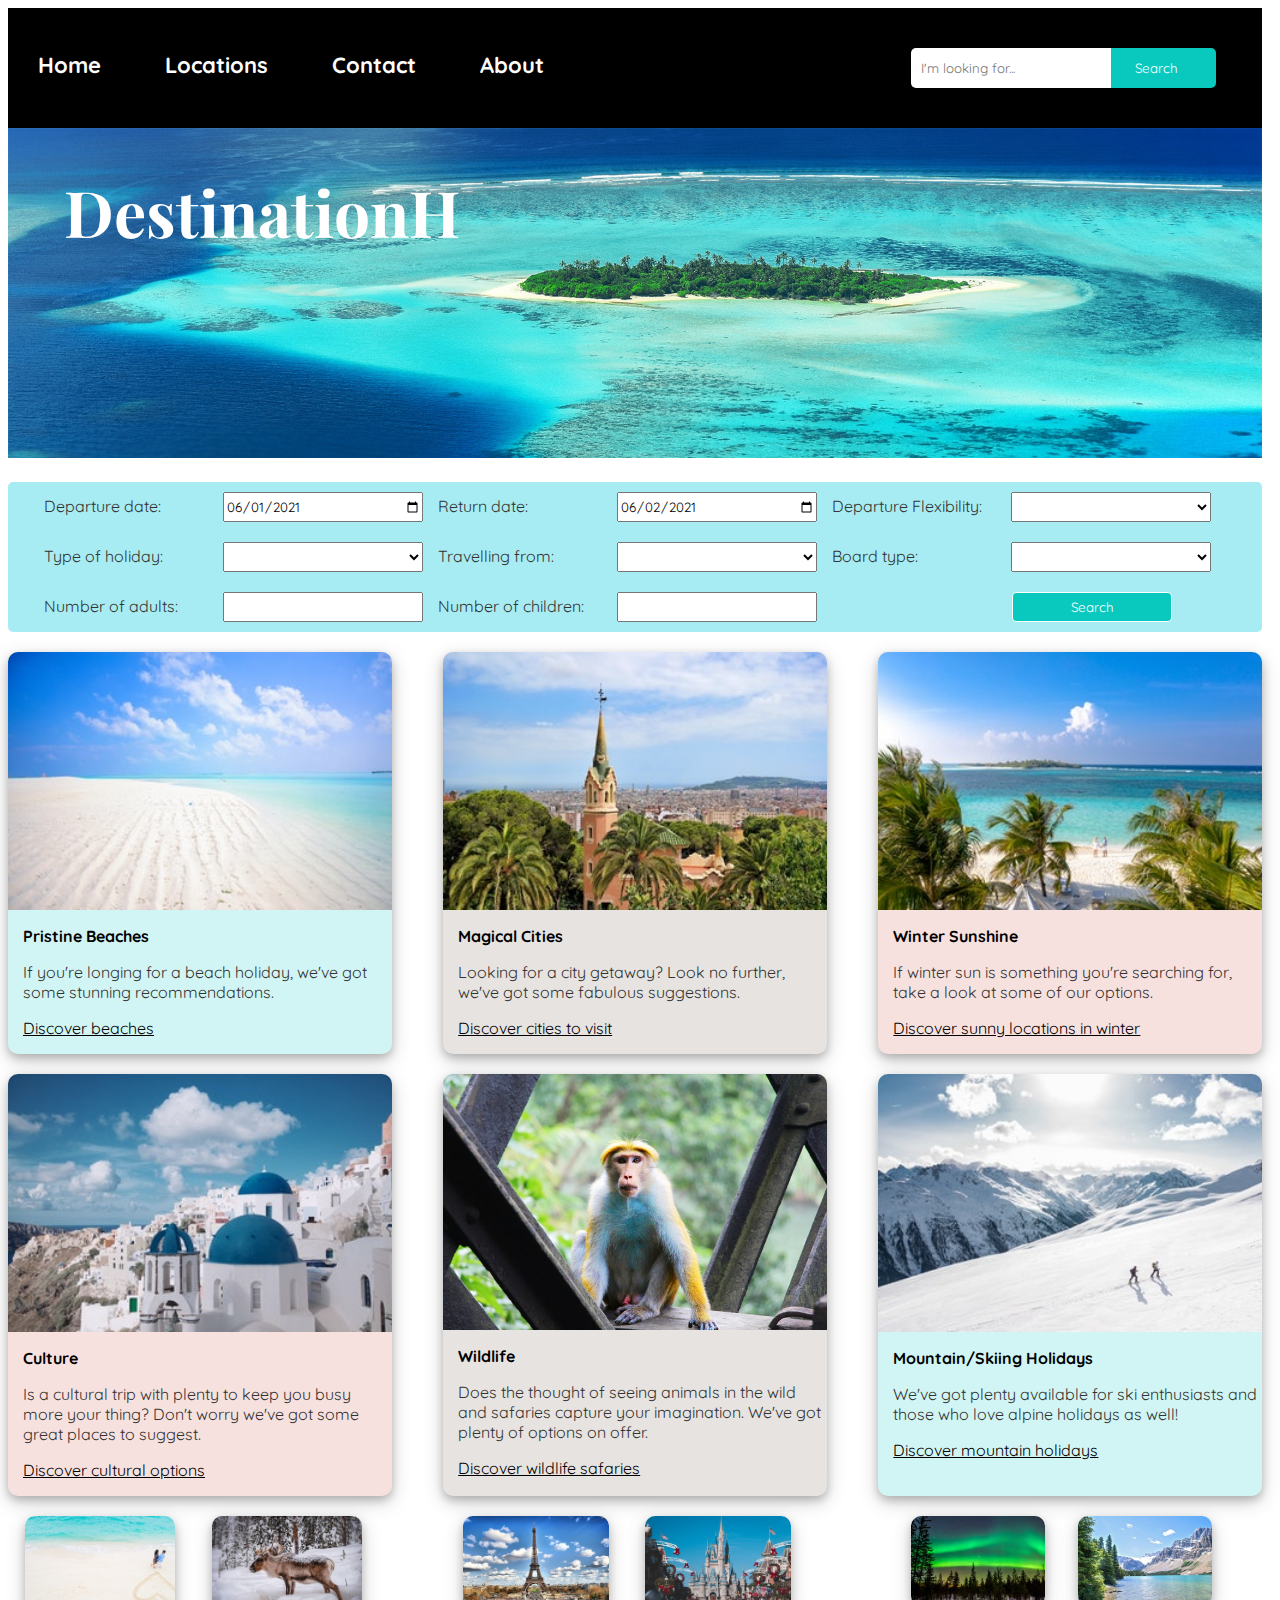
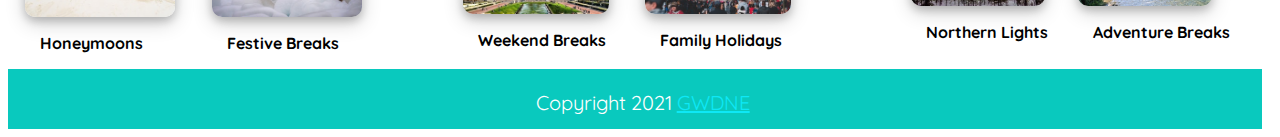
<file: index.html>
<!DOCTYPE html>
<html>
<head>
	<meta charset="UTF-8" />
	<meta name="viewport" content="width=device-width, initial-scale=1.0" />
	<meta http-equiv="X-UA-Compatible" content="ie=edge" />
<link href="https://fonts.googleapis.com/css2?family=Montserrat&display=swap" rel="stylesheet">
	<link rel="stylesheet" href="./style.css" />
	<script src="https://cdnjs.cloudflare.com/ajax/libs/gsap/3.6.1/gsap.min.js" integrity="sha512-cdV6j5t5o24hkSciVrb8Ki6FveC2SgwGfLE31+ZQRHAeSRxYhAQskLkq3dLm8ZcWe1N3vBOEYmmbhzf7NTtFFQ==" crossorigin="anonymous"></script>
	<title>DestinationH</title>
</head>

<body>
<main>
	<nav>
				<div class="hamburger">
				<div class="line"></div>
				<div class="line"></div>
				<div class="line"></div>
			</div>
			<ul  class="top_menu">
					<li><a href="index.html">Home</a></li>
 					<li><a href="locations.html">Locations</a></li>
  					<li><a href="contact.html">Contact</a></li>
  					<li><a href="about.html">About</a></li>
					<li><input class="search" type="text" placeholder="  I'm looking for..."><button class="sButton" type="submit">Search</button></li>
			</ul>
	</nav>

		<div class="line2"></div>

		<div class="Header">
			<img class="imgHeader" src="images\hol_banner.jpg" alt="header">
		</div>
		<div class="logo">
			<h1>DestinationH</h1>
		</div>
		<div class="searchHols">
			<div class="searchSection">
					<form>
						<div class="fieldLayout">
							<label for="Departure">Departure date:</label>
							<input type="date" id="myDate" value="2021-06-01" /><br />
							<label for="HolidayType">Type of holiday:</label>
							<select name="TypeLocation">
								<option value="blank" selected></option>
								<option value="City">Beach</option>
								<option value="City">City</option>
								<option value="Cultural">Cultural</option>
								<option value="Exploration">Exploration</option>
								<option value="Adventure">Adventure</option>
							</select><br />
							<label for="Adults">Number of adults:</label>
							<input type="text" name="Number of adults" />
						</div>
						<div class="fieldLayout">
							<label for="Return">Return date:</label>
							<input type="date" id="myDate" value="2021-06-02" /><br />
							<label for="From">Travelling from:</label>
							<select name="City">
								<option value="blank" selected></option>
								<option value="Birmingham">Birmingham</option>
								<option value="Bristol">Bristol</option>
								<option value="Derby">Derby</option>
								<option value="Liverpool">Liverpool</option>
								<option value="London">London</option>
								<option value="Manchester">Manchester</option>
								<option value="Newcastle">Newcastle</option>
								<option value="Southampton">Southampton</option>
							</select><br />
							<label for="Children">Number of children:</label>
							<input type="text" name="Number of children" />
						</div>
						<div class="fieldLayout">
							<label for="Departure_flexibility">Departure Flexibility:</label>
							<select name="Dep_Flex_Days">
								<option value="blank" selected></option>
								<option value="D+1">+1 day</option>
								<option value="D+2">+2 days</option>
								<option value="D+3">+3 days</option>
								<option value="D+4">+4 days</option>
								<option value="D+5">+5 days</option>
								<option value="D-1">-1 day</option>
								<option value="D-2">-2 days</option>
								<option value="D-3">-3 days</option>
								<option value="D-4">-4 days</option>
								<option value="D-5">-5 days</option>
							</select><br />
							<label for="From">Board type:</label>
							<select name="Board_type">
								<option value="blank" selected></option>
								<option value="B&blo">Bed and breakfast</option>
								<option value="HB">Half-board</option>
								<option value="FB">Full-board</option>
								<option value="AI">All-inclusive</option>
								</select><br />
								<input type="submit" value="Search" />
							</div>
					</form>
			</div>
		</div>
		<div class="mainSection">
				<div class="midLeftSection">
					<img class="imgSmll" src="images\beaches.jpg" alt="Beach holidays" />
					<h3>Pristine Beaches</h3>
					<p>If you're longing for a beach holiday, we've got some stunning recommendations.</p>
					<p><a href="">Discover beaches</a></p>
				</div>
				<div class="midCentreSection">
					<img class="imgSmll" src="images\city_breaks.jpg" alt="City breaks">
					<h3>Magical Cities</h3>
					<p>Looking for a city getaway? Look no further, we've got some fabulous suggestions.</p>
					<p><a href="">Discover cities to visit</a></p>
				</div>
				<div class="midRightSection">
					<img class="imgSmll" src="images\winter_sunshine.jpg" alt="Winter sunshine">
					<h3>Winter Sunshine</h3>
					<p>If winter sun is something you're searching for, take a look at some of our options.</p>
					<p><a href="">Discover sunny locations in winter</a></p>
				</div>
		</div>
		<div class="bottomSection">
				<div class="bottomLeftSection"><img class="imgSmll" src="images\cultural.jpg" alt="Cultural holidays">
					<h3>Culture</h3>
					<p>Is a cultural trip with plenty to keep you busy more your thing? Don't worry we've got some great places to suggest.</p>
					<p><a href="">Discover cultural options</a></p>
				</div>
				<div class="bottomCentreSection">
					<img class="imgSmll" src="images\wildlife_holidays.jpg" alt="Wildlife holidays">
					<h3>Wildlife</h3>
					<p>Does the thought of seeing animals in the wild and safaries capture your imagination. We've got plenty of options on offer.</p>
					<p><a href="">Discover wildlife safaries</a></p>
				</div>
				<div class="bottomRightSection">
					<img class="imgSmll" src="images\Mountain_skiing_holidays.jpg" alt="Mountains/Skiing Breaks">
					<h3>Mountain/Skiing Holidays</h3>
					<p>We've got plenty available for ski enthusiasts and those who love alpine holidays as well!</p>
					<p><a href="">Discover mountain holidays</a></p>
				</div>
			</div>
				<div class="end">
					<div class="endSectionOne">
						<div class="one">
						<img class="imgTny" src="images\honeymoons.jpg" alt="Honeymoons">
						<h3>Honeymoons</h3>
					</div>
						<div class="two">
						<img class="imgTny" src="images\christmas_breaks.jpg" alt="Christmas/Festive Holidays">
						<h3>Festive Breaks</h3>
					 </div>
					</div>
					<div class="endSectionTwo">
						<div class="three">
						<img class="imgTny" src="images\weekend_breaks.jpg" alt="Weekend Breaks">
						<h3>Weekend Breaks</h3>
					</div>
						<div class="four">
						<img class="imgTny" src="images\family_holidays.jpg" alt="Family Holidays">
						<h3>Family Holidays</h3>
						</div>
					</div>
					<div class="endSectionThree">
						<div class="five">
						<img class="imgTny" src="images\northern_lights.jpg" alt="Northern Lights">
						<h3>Northern Lights</h3>
					</div>
						<div class="six">
						<img class="imgTny" src="images\adventure_holidays.jpg" alt="Adventure Holidays">
						<h3>Adventure Breaks</h3>
						</div>
					</div>
				</div>
			<footer class="footer"><p align="center">Copyright 2021 <a href="">GWDNE</a></p></footer>

</main>




<div class="curtain"></div>
<script src="main.js"></script>
</body>
</html>
</file>
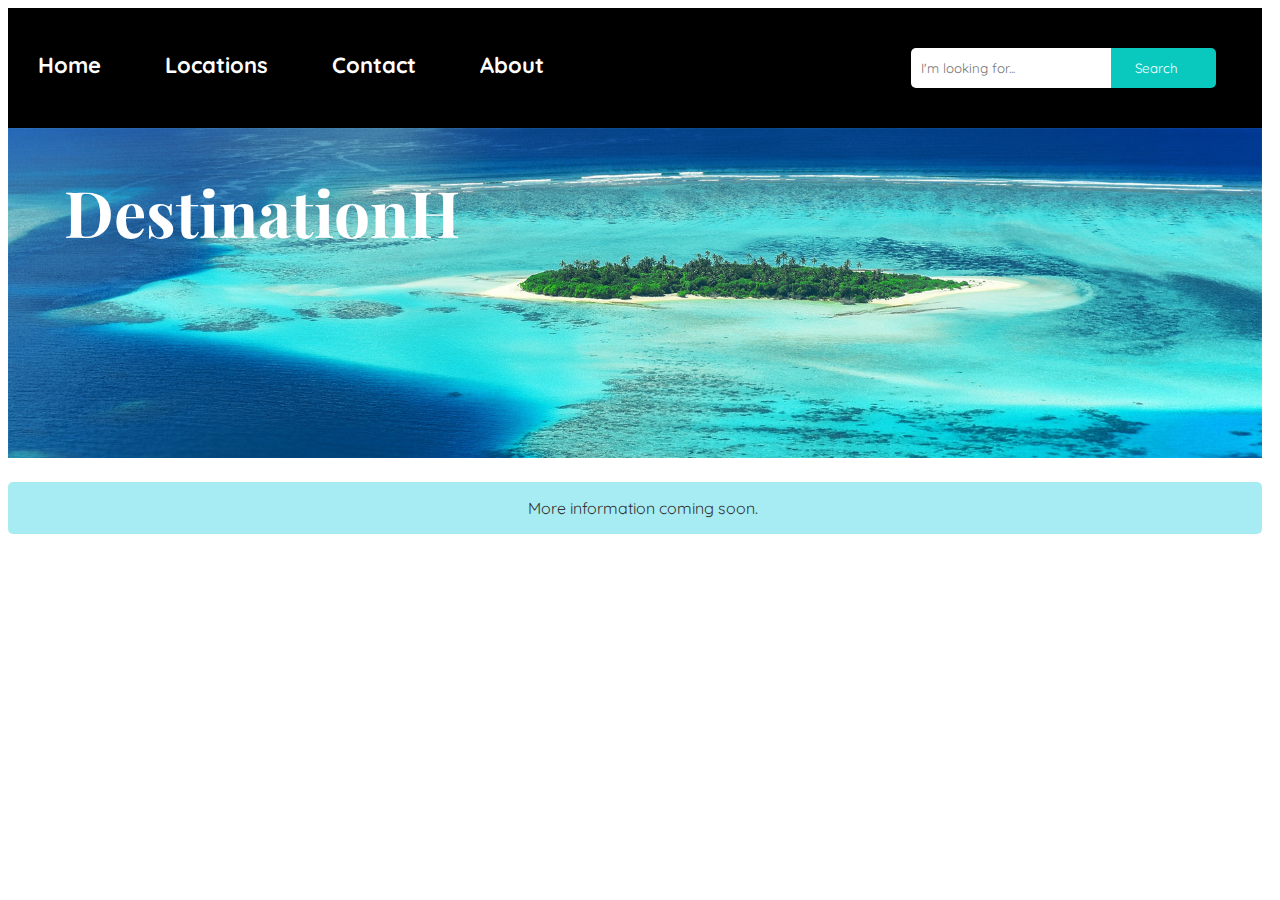
<file: about.html>
<!DOCTYPE html>
<html>
<head>
	<meta charset="UTF-8" />
	<meta name="viewport" content="width=device-width, initial-scale=1.0" />
	<meta http-equiv="X-UA-Compatible" content="ie=edge" />
<link href="https://fonts.googleapis.com/css2?family=Montserrat&display=swap" rel="stylesheet">
	<link rel="stylesheet" href="./style.css" />
	<script src="https://cdnjs.cloudflare.com/ajax/libs/gsap/3.6.1/gsap.min.js" integrity="sha512-cdV6j5t5o24hkSciVrb8Ki6FveC2SgwGfLE31+ZQRHAeSRxYhAQskLkq3dLm8ZcWe1N3vBOEYmmbhzf7NTtFFQ==" crossorigin="anonymous"></script>
	<title>DestinationH</title>
</head>

<body>
<main>
	<nav>
				<div class="hamburger">
				<div class="line"></div>
				<div class="line"></div>
				<div class="line"></div>
			</div>
			<ul  class="top_menu">
					<li><a href="index.html">Home</a></li>
 					<li><a href="locations.html">Locations</a></li>
  					<li><a href="contact.html">Contact</a></li>
  					<li><a href="about.html">About</a></li>
					<li><input class="search" type="text" placeholder="  I'm looking for..."><button class="sButton" type="submit">Search</button></li>
			</ul>
	</nav>

		<div class="line2"></div>

		<div class="Header">
			<img class="imgHeader" src="images\hol_banner.jpg" alt="header">
		</div>
		<div class="logo">
			<h1>DestinationH</h1>
		</div>
			<div class="searchHols">
				<div class="searchSection">
				<p>More information coming soon.</p>
				</div>
		</div>
	</section>
</main>
<script src="main.js"></script>
</body>
</html>
</file>
<file: style.css>
/* All elements */
@import url('https://fonts.googleapis.com/css2?family=Montserrat:wght@100&display=swap');
@import url('https://fonts.googleapis.com/css2?family=Playfair+Display&display=swap');
@import url('https://fonts.googleapis.com/css2?family=Quicksand:wght@300;500&display=swap');
@import url('https://fonts.googleapis.com/css2?family=Alegreya+Sans:wght@300&display=swap');
@import url('https://fonts.googleapis.com/css2?family=Open+Sans&display=swap');
@import url('https://fonts.googleapis.com/css2?family=DM+Sans:wght@500&display=swap');
* {
  box-sizing: 		border-box;
  font-family: 'Quicksand', sans-serif;
  color: 	#;
}


body {
  background-color:	#ffffff;
  font-family: 'Quicksand', sans-serif;
  color: 	#ffffff;
   -webkit-animation: 	bugfix infinite 1s;
}

a {
  color: #000000;
}

a:hover {
  color: #6a84f7;
}

a.visited {
  color: #6a84f7;
  text-decoration: none;
}

a:active {
  color: #6a84f7;
  text-decoration: none;
}

nav {
  background: #000000;
  width: 98vw;
  top: 0px;
}

.top_menu {
  position: relative;
  top: 0;
  background-color:	#000000;
  list-style-type: 	none;
  margin: 		0;
  padding-bottom: 	30px;
  padding-top: 		30px;
  padding-left: 		0px;
  padding-right: 		0px;
  display: inline-block;
}

.top_menu li {
  width: 98vw;
  background-color:	#000000;
  display:		inline;
  color:			#ffffff;
  margin: 		0;
  padding: 		30px;
}

.top_menu a {
  display:		inline;
  color:			#FFFFFF;
  font-size:		22px;
  font-weight: bold;
  text-decoration:	none;
}

.top_menu a:hover {
  display:		inline;
  color:			#28d7d1;
  font-size:		22px;
  text-decoration:	none;
}

.search {
  position: relative;
  left: 30%;
  top: 33%;
  height: 40px;
  width: 200px;
  z-index: 1;
  border: 0px;
  border-radius: 5px 0px 0px 5px;
  padding-top: 7px;
  padding-bottom: 7px;
}

.sButton {
  position: relative;
  right: -27%;
  height: 40.6px;
  width: 120px;
  background:	#09c9be;
  color: #ffffff;
  padding-top: 9px;
  padding-bottom: 9px;
  border-radius: 0px 5px 5px 0px;
  border: 0px;
  cursor: pointer;
}

.imgHeader {
  width: 98vw;
  height: auto;
}

.logo {
  position: absolute;
  width: 30vw;
  top: 14%;
  left: 5%;
}

.logo h1 {
  font-family: 'Playfair Display', sans-serif;
  font-size: 4rem;
  color: #ffffff;
}

.imgSmll {
  width: 100%;
  display: block;
  margin-bottom: 0px;
  border-radius: 10px 10px 0px 0px;
}

.imgSmll:hover {
  -webkit-filter: brightness(80%);
}

.imgTny {
  width: 80%;
  display: block;
  margin-bottom: 0px;
  border-radius: 10px;
  box-shadow: 0 4px 8px 0 rgba(0, 0, 0, 0.2), 0 6px 20px 0 rgba(0, 0, 0, 0.19);
}

.imgTny:hover {
  -webkit-filter: brightness(80%);
}

div.fadeOut {
  opacity: 1;
  pointer-events: none;
}

div.fadeIn {
  opacity: 0;
  pointer-events: all;
}

.searchHols {
  margin-top: 20px;
  width: 98vw;
  display: flex;
  justify-content: center;
}

.searchSection {
  background: #a7ecf2;
  color: #333333;
  width: 100vw;
  display: flex;
  border-radius: 5px;
  padding: 0px 10px 0px 10px;
  justify-content: center;
}

form {
  display: flex;
}

label {
  display: inline-block;
  width: 165px;
}

input {
  height: 30px;
  width: 200px;
  margin: 10px 15px 10px 10px;

}

select {
  height: 30px;
  width: 200px;
  margin: 10px 15px 10px 10px;
}

input[type=submit] {
  position: relative;
  top: 0px;
  left: 170px;
  height: 30px;
  width: 160px;
  background: #09c9be;
  color: #ffffff;
  border-radius: 4px;
  border: 1px solid #ffffff;
}

.topSection {
  margin-top: 20px;
  width: 98vw;
  display: flex;
  justify-content: space-between;
}

.leftSection {
  background: #e6e3e0;
  color: #333333;
  width: 65vw;
  height: 200px;
  border-radius: 5px;
  align-items: left;
  padding: 0px 10px 0px 10px;
}

.rightSection {
  background: #09c9be;
  color: #333333;
  width: 30vw;
  height: 200px;
  border-radius: 5px;
  align-items: right;
  padding: 4px;
}

.mainSection {
  margin-top: 20px;
  width: 98vw;
  display: flex;
  justify-content:space-between;
}

.midLeftSection {
  background: #d1f5f4;
  color: #333333;
  width: 30vw;
  border-radius: 10px;
  align-items: right;
  padding: 0px;
  box-shadow: 0 4px 8px 0 rgba(0, 0, 0, 0.2), 0 6px 20px 0 rgba(0, 0, 0, 0.19);

}

.midCentreSection {
  background: #e6e3e0;
  color: #333333;
  width: 30vw;
  border-radius: 10px;
  align-items: right;
  padding: 0px;
  box-shadow: 0 4px 8px 0 rgba(0, 0, 0, 0.2), 0 6px 20px 0 rgba(0, 0, 0, 0.19);

}
.midRightSection {
  background: #f7e1df;
  color: #333333;
  width: 30vw;
  border-radius: 10px;
  align-items: right;
  padding: 0px;
  box-shadow: 0 4px 8px 0 rgba(0, 0, 0, 0.2), 0 6px 20px 0 rgba(0, 0, 0, 0.19);
}

.bottomSection {
  margin-top: 20px;
  width: 98vw;
  display: flex;
  justify-content:space-between;
}

.bottomLeftSection {
  background: #f7e1df;
  color: #333333;
  width: 30vw;
  border-radius: 10px;
  align-items: right;
  padding: 0px;
  box-shadow: 0 4px 8px 0 rgba(0, 0, 0, 0.2), 0 6px 20px 0 rgba(0, 0, 0, 0.19);
}

.bottomCentreSection {
  background: #e6e3e0;
  color: #333333;
  width: 30vw;
  border-radius: 10px;
  align-items: right;
  padding: 0px;
  box-shadow: 0 4px 8px 0 rgba(0, 0, 0, 0.2), 0 6px 20px 0 rgba(0, 0, 0, 0.19);

}
.bottomRightSection {
  background: #d1f5f4;
  color: #333333;
  width: 30vw;
  border-radius: 10px;
  align-items: right;
  padding: 0px;
  box-shadow: 0 4px 8px 0 rgba(0, 0, 0, 0.2), 0 6px 20px 0 rgba(0, 0, 0, 0.19);
}

.midLeftSection .midCentreSection
.midRightSection .bottomLeftSection
.bottomCentreSection .bottomRightSection, h3, p {
  padding: 0px 0px 0px 15px;
}

h3 {
  color: #000000;
}

.end {
  padding: 20px 0px 0px 0px;
  width: 98vw;
  display: flex;
  justify-content: space-between;
}

.endSectionOne {
  position: relative;
  color: #333333;
  width: 30vw;
  display: flex;
  justify-content: center;
  border-radius: 10px;
  padding: 0px 10px 0px 0px;
}

.endSectionTwo {
  position: relative;
  color: #333333;
  width: 30vw;
  display: flex;
  justify-content: center;
  border-radius: 10px;
  padding: 0px 0px 0px 20px;
}

.endSectionThree {
  position: relative;
  color: #333333;
  width: 30vw;
  display: flex;
  justify-content: center;
  border-radius: 10px;
  padding: 0px 0px 0px 50px;
}

.endSectionOne, .endSectionTwo, .endSectionThree, h3 {
  font-size: 16px;
  margin-left: auto;
  margin-right: auto;
}
.one  {
  color: #333333;
}

.two {
  color: #333333;
}

.three {
  color: #333333;
}

.four {
  color: #333333;
}

.five {
  color: #333333;
}

.six {
  color: #333333;
}

form {

}

.footer {
  background: #09c9be;
  font-size: 20px;
  color: #ffffff;
  width: 98vw;
  height: 60px;
  padding-top: 1px;
}

.footer a {
  color: #0ee8f6;

}


@media screen and (max-width: 1260px) {

  .searchSection {
    width: 92vw;
    height: 250px;
    padding: 20px 20px 0px 20px;
  }

  form {
    display: flex;
    width: 92vw;
  }

  label {
    display: inline-block;
    width: 180px;
    padding: 0px;
  }

  input {
    height: 30px;
    width: 140px;
    margin: 10px 15px 10px 0px;
  }

  select {
    height: 30px;
    width: 140px;
    margin: 10px 15px 10px 0px;
  }

  input[type=submit] {
    position: relative;
    top: 20px;
    left: 0px;
    height: 30px;
    width: 160px;
    background: #09c9be;
    color: #ffffff;
    border-radius: 4px;
    border: 1px solid #ffffff;
  }
}




@media screen and (max-width: 900px) {
  .search {
    display: none;
  }

  .sButton {
    display: none;
  }
}


@media screen and (max-width: 768px) {

  .line {
    height: 3px;
    width: 30px;
    background: #ffffff;
    margin: 5px;
  }

  nav {
    position: absolute;
    background: #000000;
    height: 60px;
    top: 0px;
    width: 98vw;
  }

  .hamburger {
    position: absolute;
    right: 20px;
    top: 16px;
    transform: translate(-4%, -4%);
    cursor: pointer;
    z-index: 3;
  }

  .top_menu {
    position: absolute;
    background:	#000000;
    top: -30px;
    right: 0px;
    height: 100%;
    width: 98vw;
    display: flex;
    flex-direction: column;
    align-items: center;
    clip-path: circle(0px at 90% -170%);
    -webkit-clip-path: circle(0px at 90% -170%);
    transition: all 1.0s ease-in-out;
    z-index: 2;
  }

  .top_menu.open {
    position: absolute;
    background:	#28d7d1;
    clip-path: circle(900px at 100% 30%);
    -webkit-clip-path: circle(900px at 100%  30%);
    height: 110vh;
    list-style-type: none;
    display: flex;
    flex-direction: column;
    align-items: center;
    z-index: 2;
  }

  .top_menu li {
    position: relative;
    background:	transparent;
    z-index: -1;
    display: flex;
    justify-content: center;
    top: 70px;
  }

  .top_menu.open li {
    background:	transparent;
    display: flex;
    justify-content: center;
    z-index: 2;
  }

  .top_menu.open a:hover {
  color: white;
  background-color
}

  .search {
    display: none;
  }

  .sButton {
    display: none;
  }

  .imgHeader {
    width: 98vw;
    height: auto;
  }

  .logo {
    position: absolute;
    width: 30vw;
    top: 12%;
    left: 5%;
  }

  .logo h1 {
      position: relative;
      top: -55px;
      left: 30px;
      width: 30vw;
      font-family: 'Playfair Display', sans-serif;
      font-size: 4rem;
      color: #ffffff;
      z-index: 1;
  }

  .topSection {
    margin-top: 20px;
    display: flex;
    flex-direction: column;
    align-items: center;
    justify-content: center;
  }

  .leftSection {
    background: #e6e3e0;
    color: #333333;
    width: 92vw;
    border-radius: 5px;
    padding: 10px 10px 10px 10px0px;
    margin-bottom: 20px;
  }

  .rightSection {
    background: #09c9be;
    color: #333333;
    width: 92vw;
    border-radius: 5px;
    padding: 10px 10px 10px 10px;
    margin-bottom: 20px;
    margin-left: 10px;
    margin-right: 10px;
  }

  .mainSection {
    margin-top: 20px;
    display: flex;
    flex-direction: column;
    align-items: center;
    justify-content: center;
  }

  .midLeftSection {
    width: 92vw;
    border-radius: 5px;
    padding: 0px 0px 0px 0px;
    margin-bottom: 20px;
  }

  .midCentreSection {
    width: 92vw;
    border-radius: 5px;
    padding: 0px 0px 0px 0px;
    margin-bottom: 20px;
  }

  .midRightSection {
    width: 92vw;
    border-radius: 5px;
   padding: 0px 0px 0px 0px;
    margin-bottom: 20px;
  }

  .bottomSection {
    margin-top: 20px;
    display: flex;
    flex-direction: column;
    align-items: center;
    justify-content: center;
  }

  .bottomLeftSection {
    width: 92vw;
    border-radius: 5px;
    padding: 0px 0px 0px 0px;
    margin-bottom: 20px;
  }

  .bottomCentreSection {
    width: 92vw;
    border-radius: 5px;
    padding: 0px 0px 0px 0px;
    margin-bottom: 20px;
  }

  .bottomRightSection {
    width: 92vw;
    border-radius: 5px;
    padding: 0px 0px 0px 0px;
    margin-bottom: 20px;
  }

  .end {
    margin-top: 20px;
    display: flex;
    flex-direction: column;
    align-items: center;
    justify-content: center;
  }

  .endSectionOne {
    width: 92vw;
    border-radius: 5px;
    padding: 0px 0px 0px 30px;
    margin-bottom: 20px;
  }

  .endSectionTwo {
    width: 92vw;
    border-radius: 5px;
    padding: 0px 0px 0px 30px;
    margin-bottom: 20px;
  }

  .endSectionThree {
    width: 92vw;
    border-radius: 5px;
    padding: 0px 0px 0px 30px;
    margin-bottom: 20px;
  }

  .searchHols {
    width: 98vw;
    display: flex;
    justify-content: center;
  }

  .searchSection {
    width: 92vw;
    height: 250px;
    padding: 10px 20px 0px 20px;
  }

  form {
    display: flex;
    width: 92vw;
  }

  label {
    display: inline-block;
    width: 180px;
    padding: 0px;
  }

  input {
    height: 30px;
    width: 120px;
    margin: 0px 15px 10px 10px;
  }


  select {
    height: 30px;
    width: 120px;
    margin: 10px 15px 10px 10px;
  }

  input[type=submit] {
    position: relative;
    top: 10px;
    left: 0px;
    height: 30px;
    width: 160px;
    background: #09c9be;
    color: #ffffff;
    border-radius: 4px;
    border: 1px solid #ffffff;
  }
}

@media screen and (max-width: 600px) {

  .searchHols {
    width: 98vw;
    display: flex;
    justify-content: center;
    }

  .searchSection {
    width: 92vw;
    height: 250px;
    padding: 20px 30px 20px 40px;
  }

  form {
    width: 92vw;
    display: flex;
    justify-content: center
  }

  label {
    display: inline-block;
    width: 140px;
    padding: 0px;
    font-size: 12px;
  }

  input[type=text] {
    height: 30px;
    width: 130px;
    margin: 10px 5px 10px 0px;
  }

  input[type=date] {
    height: 30px;
    width: 130px;
    margin: 10px 5px 10px 0px;
  }

  select {
    height: 30px;
    width: 120px;
    margin: 10px 5px 10px 0px;
  }

  input[type=submit] {
    position: relative;
    top: 30px;
    left: 0px;
    height: 30px;
    width: 120px;
    background: #09c9be;
    color: #ffffff;
    border-radius: 4px;
    border: 1px solid #ffffff;
  }
}
</file>
